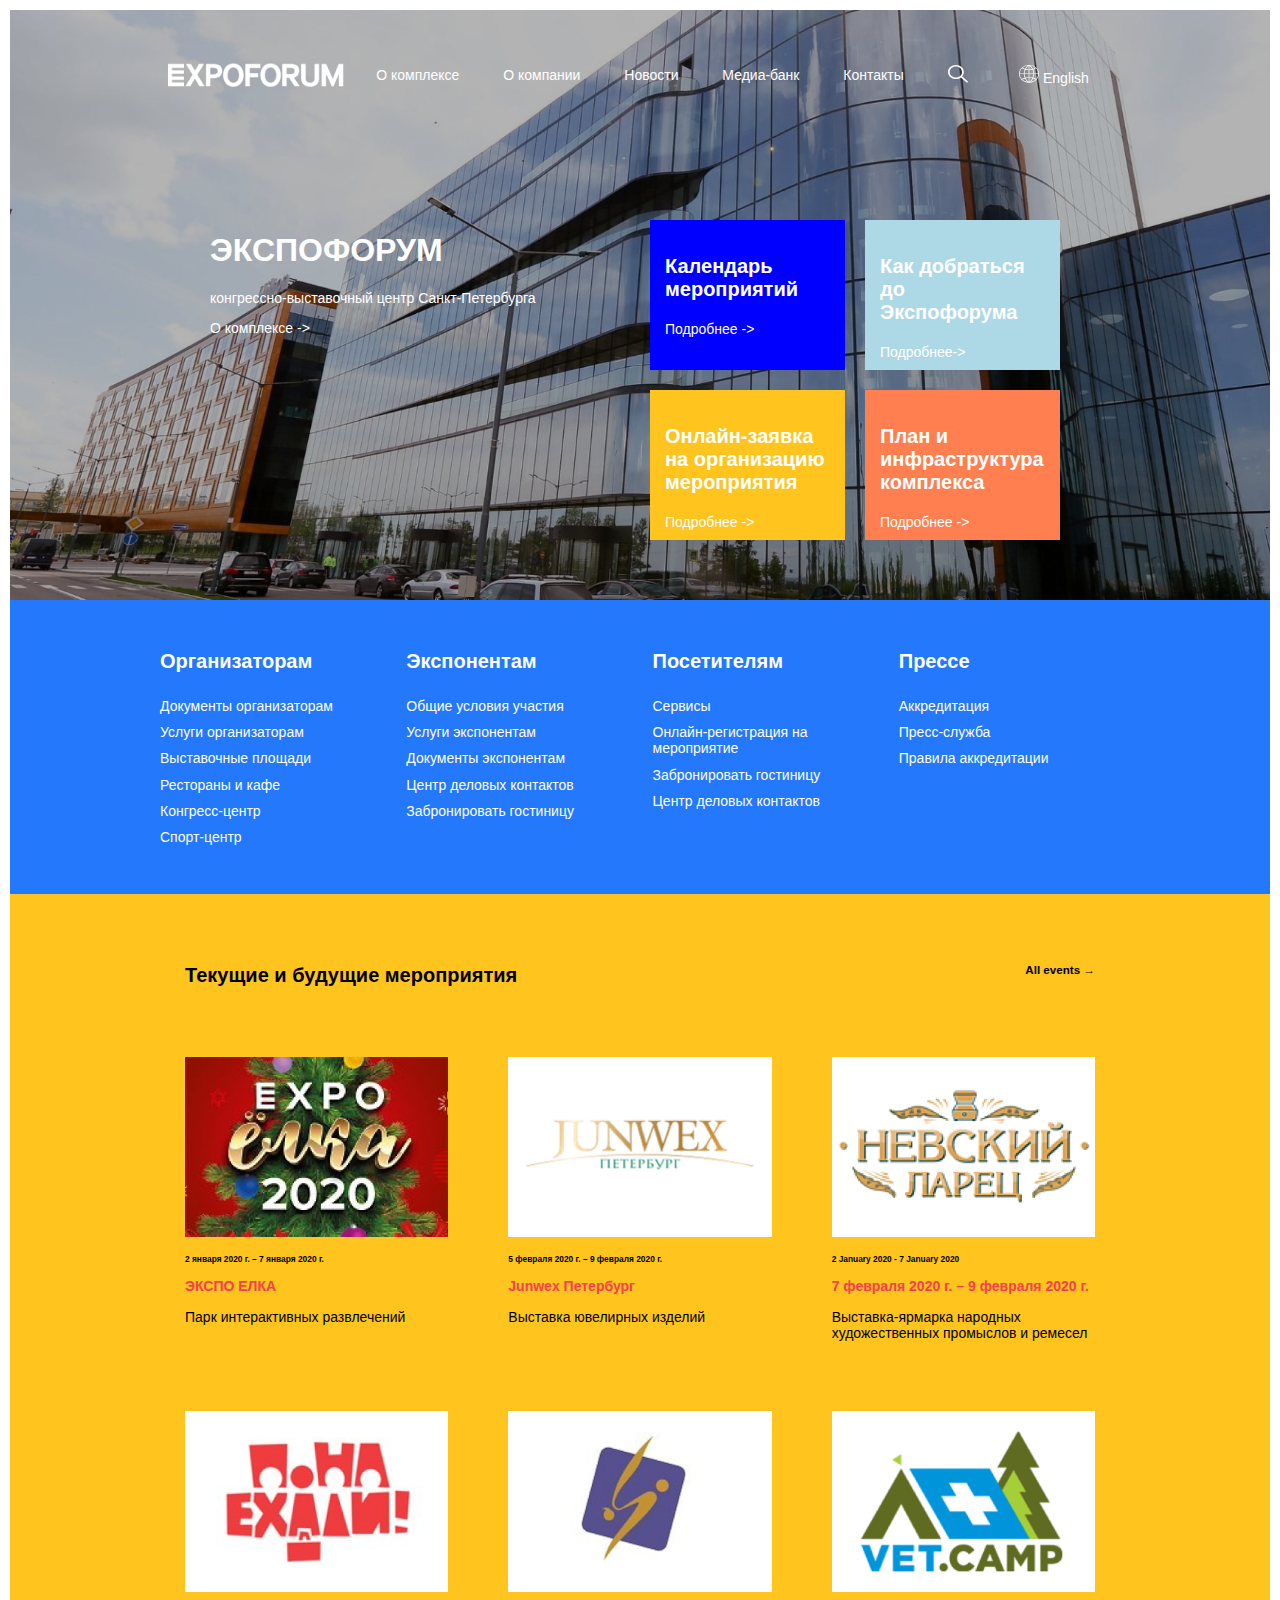
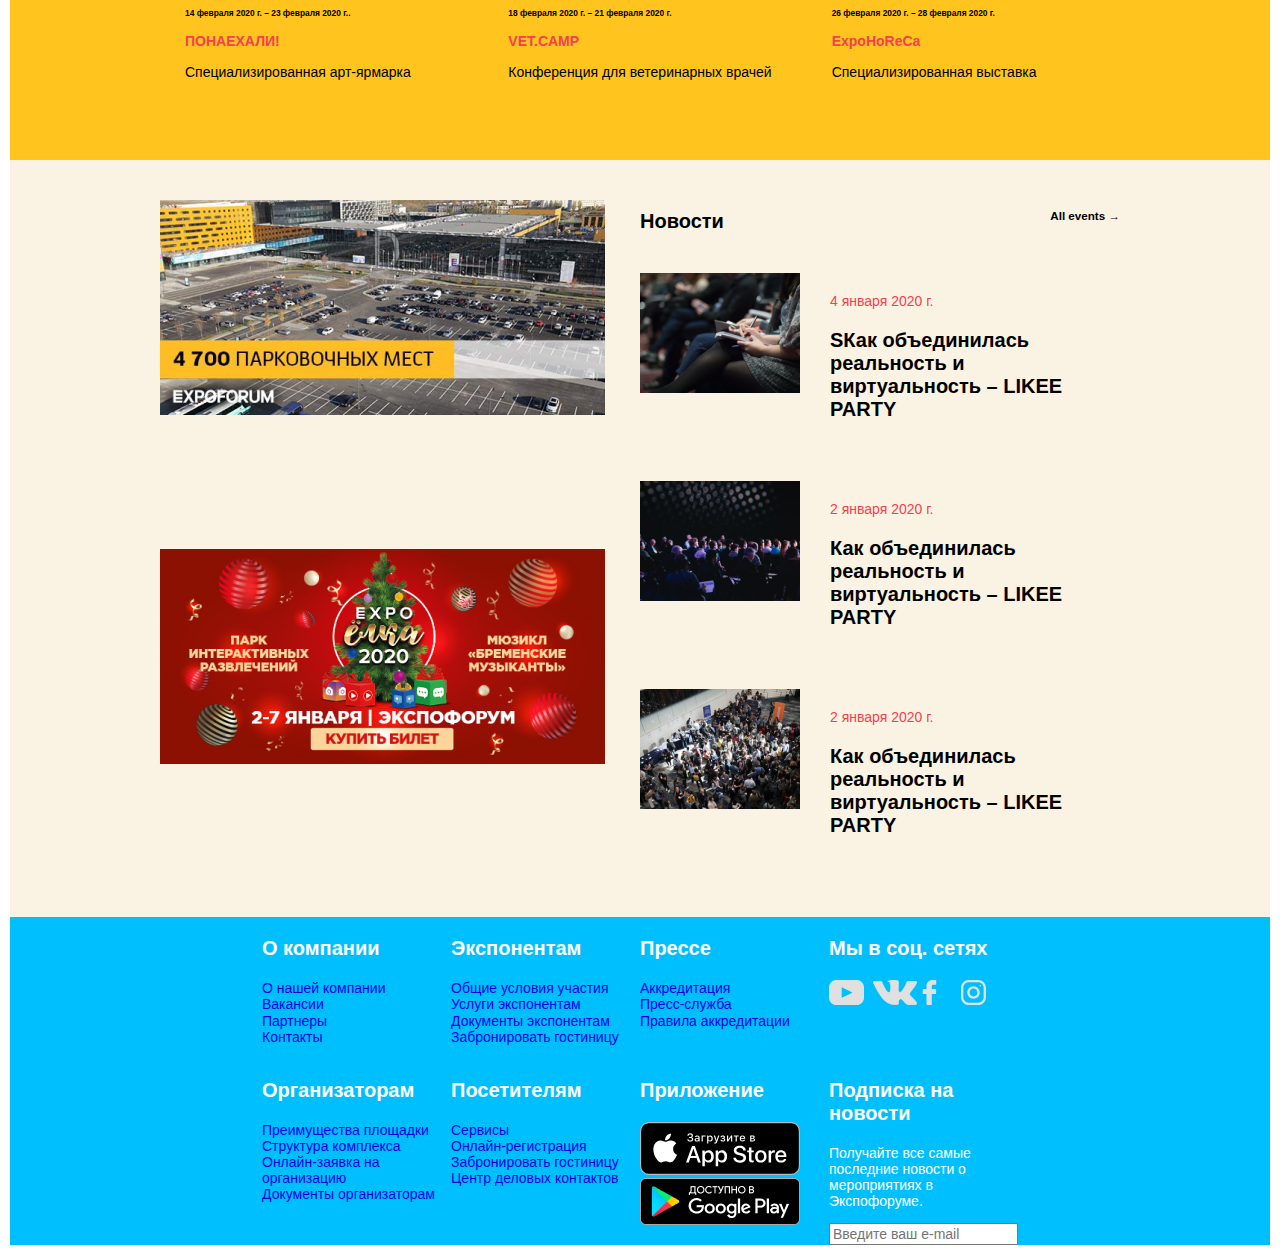
<file: index.html>
<!DOCTYPE html>
<html lang="ru">
  <head>
    <meta charset="UTF-8" />
    <meta name="viewport" content="width=device-width, initial-scale=1.0" />
    <link rel="stylesheet" href="./assets/style/normalize.css" />
    <link rel="stylesheet" href="./assets/style/style.css" />
    <title>Expoforum</title>
  </head>
  <body>
    <div class="block1 warp">
      <div class="top-header">
        <div class="logo">
          <img src="./assets/img/logo1.png" alt="logo" />
        </div>
        <div class="menu">
          <ul>
            <li><a href="#">О комплексе</a></li>
            <li><a href="#">О компании</a></li>
            <li><a href="#">Новости</a></li>
            <li><a href="#">Медиа-банк</a></li>
            <li><a href="#">Контакты</a></li>
          </ul>
        </div>
        <div class="search">
          <ul>
            <li>
              <a href="#">
                <img src="./assets/img/Search.svg" alt="search"
              /></a>
            </li>
            <li>
              <a href="#"
                ><img src="./assets/img/Globe.svg" alt="language" /> English</a
              >
            </li>
          </ul>
        </div>
      </div>
      <div class="top-header-mobile">burger</div>

      <div class="bottom-header">
        <div class="left-bottom-header">
          <h1>ЭКСПОФОРУМ</h1>
          <p>конгрессно-выставочный центр Санкт-Петербурга</p>
          <a>О комплексе -></a>
        </div>
        <div class="right-bottom-header">
          <div>
            <h3>Календарь мероприятий</h3>
            <a>Подробнее -></a>
          </div>
          <div>
            <h3>Как добраться до Экспофорума</h3>
            <a>Подробнее-></a>
          </div>
          <div>
            <h3>Онлайн-заявка на организацию мероприятия</h3>
            <a>Подробнее -></a>
          </div>
          <div>
            <h3>План и инфраструктура комплекса</h3>
            <a>Подробнее -></a>
          </div>
        </div>
      </div>
    </div>
    <div class="block2 warp">
      <div>
        <h3>Организаторам</h3>
        <ul>
          <li><a href="#">Документы организаторам</a></li>
          <li><a href="#">Услуги организаторам</a></li>
          <li><a href="#">Выставочные площади</a></li>
          <li><a href="#">Рестораны и кафе</a></li>
          <li><a href="#">Конгресс-центр</a></li>
          <li><a href="#">Спорт-центр</a></li>
        </ul>
      </div>
      <div>
        <h3>Экспонентам</h3>
        <ul>
          <li><a href="#">Общие условия участия</a></li>
          <li><a href="#">Услуги экспонентам</a></li>
          <li><a href="#">Документы экспонентам</a></li>
          <li><a href="#">Центр деловых контактов</a></li>
          <li><a href="#">Забронировать гостиницу</a></li>
        </ul>
      </div>
      <div>
        <h3>Посетителям</h3>
        <ul>
          <li><a href="#">Сервисы</a></li>
          <li><a href="#">Онлайн-регистрация на мероприятие</a></li>
          <li><a href="#">Забронировать гостиницу</a></li>
          <li><a href="#">Центр деловых контактов</a></li>
        </ul>
      </div>
      <div>
        <h3>Прессе</h3>
        <ul>
          <li><a href="#">Аккредитация</a></li>
          <li><a href="#">Пресс-служба</a></li>
          <li><a href="#">Правила аккредитации</a></li>
        </ul>
      </div>
    </div>
    <div class="block3 warp">
      <div class="block-header">
        <div>
          <a href="#"><h3>Текущие и будущие мероприятия</h3></a>
        </div>
        <div>
          <a href="#"><h5>All events →</h5></a>
        </div>
      </div>
      <div class="events">
        <a href="#">
          <img src="./assets/img/elka20.png" alt="event1" />
          <h5>2 января 2020 г. – 7 января 2020 г.</h5>
          <h4>ЭКСПО ЕЛКА</h4>
          <p>Парк интерактивных развлечений</p>
        </a>
        <a href="#">
          <img src="./assets/img/event2.png" alt="event2" />
          <h5>5 февраля 2020 г. – 9 февраля 2020 г.</h5>
          <h4>Junwex Петербург</h4>
          <p>Выставка ювелирных изделий</p>
        </a>
        <a href="#">
          <img src="./assets/img/event3.png" alt="event3" />
          <h5>2 January 2020 - 7 January 2020</h5>
          <h4>7 февраля 2020 г. – 9 февраля 2020 г.</h4>
          <p>Выставка-ярмарка народных художественных промыслов и ремесел</p>
        </a>
        <a href="#">
          <img src="./assets/img/event4.png" alt="event4" />
          <h5>14 февраля 2020 г. – 23 февраля 2020 г..</h5>
          <h4>ПОНАЕХАЛИ!</h4>
          <p>Специализированная арт-ярмарка</p>
        </a>
        <a href="#">
          <img src="./assets/img/event5.png" alt="event5" />
          <h5>18 февраля 2020 г. – 21 февраля 2020 г.</h5>
          <h4>VET.CAMP</h4>
          <p>Конференция для ветеринарных врачей</p>
        </a>
        <a href="#">
          <img src="./assets/img/event6.png" alt="event6" />
          <h5>26 февраля 2020 г. – 28 февраля 2020 г.</h5>
          <h4>ExpoHoReCa</h4>
          <p>Специализированная выставка</p>
        </a>
      </div>
    </div>
    <div class="block4 warp">
      <div class="teasers">
        <a href="#"><img src="./assets/img/Parking.png" alt="banner1" /></a>
        <a href="#"><img src="./assets/img/ad-2.png" alt="banner2" /></a>
      </div>
      <div class="news">
        <div class="block-header">
          <div>
            <a href="#"><h3>Новости</h3></a>
          </div>
          <div>
            <a href="#"><h5>All events →</h5></a>
          </div>
        </div>
        <div class="block-news">
          <a href="#">
            <div>
              <img src="./assets/img/Rectangle1.png" alt="img1" />
            </div>
            <div>
              <span>4 января 2020 г. </span>
              <h3>
                SКак объединилась реальность и виртуальность – LIKEE PARTY
              </h3>
            </div>
          </a>
          <a href="#">
            <div>
              <img src="./assets/img/Rectangle2.png" alt="img2" />
            </div>
            <div>
              <span>2 января 2020 г.</span>
              <h3>Как объединилась реальность и виртуальность – LIKEE PARTY</h3>
            </div>
          </a>
          <a href="#">
            <div>
              <img src="./assets/img/Rectangle3.png" alt="img3" />
            </div>
            <div>
              <span>2 января 2020 г.</span>
              <h3>Как объединилась реальность и виртуальность – LIKEE PARTY</h3>
            </div>
          </a>
        </div>
      </div>
    </div>
    <div class="block5 warp">
      <div>
        <h3>О компании</h3>
        <ul>
          <li><a href="#">О нашей компании</a></li>
          <li><a href="#">Вакансии</a></li>
          <li><a href="#">Партнеры</a></li>
          <li><a href="#">Контакты</a></li>
        </ul>
      </div>
      <div>
        <h3>Экспонентам</h3>
        <ul>
          <li><a href="#">Общие условия участия</a></li>
          <li><a href="#">Услуги экспонентам</a></li>
          <li><a href="#">Документы экспонентам</a></li>
          <li><a href="#">Забронировать гостиницу</a></li>
        </ul>
      </div>
      <div>
        <h3>Прессе</h3>
        <ul>
          <li><a href="#">Аккредитация</a></li>
          <li><a href="#">Пресс-служба</a></li>
          <li><a href="#">Правила аккредитации</a></li>
        </ul>
      </div>
      <div class="social-icons">
        <h3>Мы в соц. сетях</h3>
        <ul>
          <li>
            <a href="#"
              ><img src="./assets/img/Vector.svg" alt="youtube" />
              <i class="fa fa-youtube"></i
            ></a>
          </li>
          <li>
            <a href="#"
              ><img src="./assets/img/Group.png" alt="vk" /><i
                class="fa fa-vk"
              ></i
            ></a>
          </li>
          <li>
            <a href="#"
              ><img src="./assets/img/facebook-logo.svg" alt="facebook" /><i
                class="fa fa-facebook-f"
              ></i
            ></a>
          </li>
          <li>
            <a href="#"
              ><img src="./assets/img/instagram.svg" alt="instagram" /><i
                class="fa fa-instagram"
              ></i
            ></a>
          </li>
        </ul>
      </div>
      <div>
        <h3>Организаторам</h3>
        <ul>
          <li><a href="#">Преимущества площадки</a></li>
          <li><a href="#">Структура комплекса</a></li>
          <li><a href="#">Онлайн-заявка на организацию</a></li>
          <li><a href="#">Документы организаторам</a></li>
        </ul>
      </div>
      <div>
        <h3>Посетителям</h3>
        <ul>
          <li><a href="#">Сервисы</a></li>
          <li><a href="#">Онлайн-регистрация</a></li>
          <li><a href="#">Забронировать гостиницу</a></li>
          <li><a href="#">Центр деловых контактов</a></li>
        </ul>
      </div>
      <div>
        <h3>Приложение</h3>
        <ul>
          <li>
            <a href="#">
              <img src="./assets/img/app.svg" alt="app" />
            </a>
          </li>
          <li>
            <a href="#"><img src="./assets/img/googl.png" alt="googl" /></a>
          </li>
        </ul>
      </div>
      <div>
        <h3>Подписка на новости</h3>
        <p>
          Получайте все самые последние новости о мероприятиях в Экспофоруме.
        </p>
        <input type="email" placeholder="Введите ваш e-mail" />
      </div>
    </div>
  </body>
</html>
</file>
<file: assets/style/style.css>
html {
  font-family: "Poppins", sans-serif;
  font-family: "Roboto", sans-serif;
  margin: 10px;
}

body > div {
  min-height: 100px;
  padding: 0 20%;
}

ul {
  list-style: none;
  padding: 0;
}
a {
  text-decoration: none;
}

.warp {
  padding: 30px 150px;
  background-size: cover;
}
.block1 {
  background-image: url("../img/bgc.png");
  background-size: cover;
  color: white;
}
.top-header {
  display: grid;
  grid-template-columns: 1fr 3fr 1fr;
  justify-content: center;
}
.top-header-mobile {
  display: none;
}

.top-header .logo {
  display: grid;
  align-items: center;
  justify-content: center;
}

.top-header ul {
  text-align: center;
}
.top-header ul li {
  display: inline-block;
}
.top-header ul li a {
  padding: 10px 20px;
  color: white;
}
.top-header ul li a:visited {
  color: white;
}

.top-header .search ul {
  display: grid;
  grid-template-columns: 1fr 3fr;
  align-items: center;
  justify-content: end;
}
.top-header .search ul a {
  display: block;
}
.top-header .search img {
  display: inline-block;
}
.top-header .menu {
  display: grid;
  align-items: center;
  justify-content: center;
}

.bottom-header {
  display: grid;
  grid-template-columns: repeat(2, 1fr);
  padding: 100px 50px 20px;
}
.right-bottom-header {
  display: grid;
  grid-template-columns: repeat(2, 1fr);
}
.right-bottom-header > div {
  margin: 10px;
  padding: 15px 15px 10px;
  background-color: blue;
}
.right-bottom-header > div:nth-child(1) {
  background-color: blue;
}
.right-bottom-header > div:nth-child(2) {
  background-color: lightblue;
}
.right-bottom-header > div:nth-child(3) {
  background-color: #ffc41e;
}
.right-bottom-header > div:nth-child(4) {
  background-color: coral;
}

body {
  margin: 0;
  font-size: 14px;
}
a {
  font-size: 14px;
}
h1 {
  font-size: 32px;
}
h2 {
  font-size: 24px;
}
h3 {
  font-size: 20px;
}
@media screen and (max-width: 1000px) {
  body .warp {
    padding: 5px 10px;
  }
  body .bottom-header {
    grid-template-columns: repeat(1, 1fr);
    padding: 20px 5px 2px;
  }
  body .block2 {
    grid-template-columns: repeat(1, 1fr);
  }

  body .block4 {
    grid-template-columns: repeat(1, 1fr);
  }
}

.block2 {
  background-color: #2378fc;
  color: white;
  display: grid;
  grid-template-columns: repeat(4, 1fr);
  grid-gap: 25px;
}
.block2 ul {
  list-style: none;
  padding: 0;
  display: grid;
  grid-template-columns: repeat(1, 1fr);
}
.block2 li {
  display: block;
}
.block2 li a {
  display: block;
  padding: 5px 0;
}
.block2 a {
  color: white;
}

.block3 {
  background-color: #ffc41e;
}
.block3 .block-header {
  padding-left: 25px;
  padding-right: 25px;
}
.block-header {
  padding: 20px 0 40px;
}
.block-header a {
  color: black;
}
.block-header {
  display: grid;
  grid-template-columns: 1fr 1fr;
}
.block-header h5 {
  text-align: right;
}

.events {
  display: grid;
  grid-template-columns: repeat(3, 1fr);
  gap: 10px;
}
.events a {
  color: black;
  display: block;
  padding: 10px 25px 50px;
}
.events img {
  width: 100%;
}
.events h5 {
  font-size: 60%;
}
.events h4 {
  margin: 0 0 15px;
  color: #f6404f;
}
.events p {
  margin: 0;
}
.block4 {
  background-color: #faf3e3;
  display: grid;
  grid-template-columns: repeat(2, 1fr);
}
.teasers {
  display: grid;
  grid-template-rows: 1fr 1fr;
  justify-items: start;
}
.teasers img {
  margin: 10px 0;
}
.news .block-header {
  padding-top: 0;
  padding-bottom: 10px;
}
.block-news a {
  display: grid;
  grid-template-columns: 1fr 4fr;
  color: black;
}
.block-news a div {
  padding: 10px 0;
}
.block-news a div:nth-child(2) {
  padding: 30px;
  box-sizing: content-box;
}
.block-news span {
  color: #f6404f;
}
.block5 {
  background-color: deepskyblue;
  display: grid;
  grid-template-columns: repeat(4, 1fr);
  justify-content: space-around;
  justify-items: start;
  color: white;
  padding: 0 20%;
}
.block5 a:hover {
  color: yellow;
  text-decoration: underline;
}
.social-icons ul {
  display: grid;
  grid-template-columns: repeat(4, 1fr);
}
.social-icons a {
  font-size: 150%;
  color: white;
}
</file>
